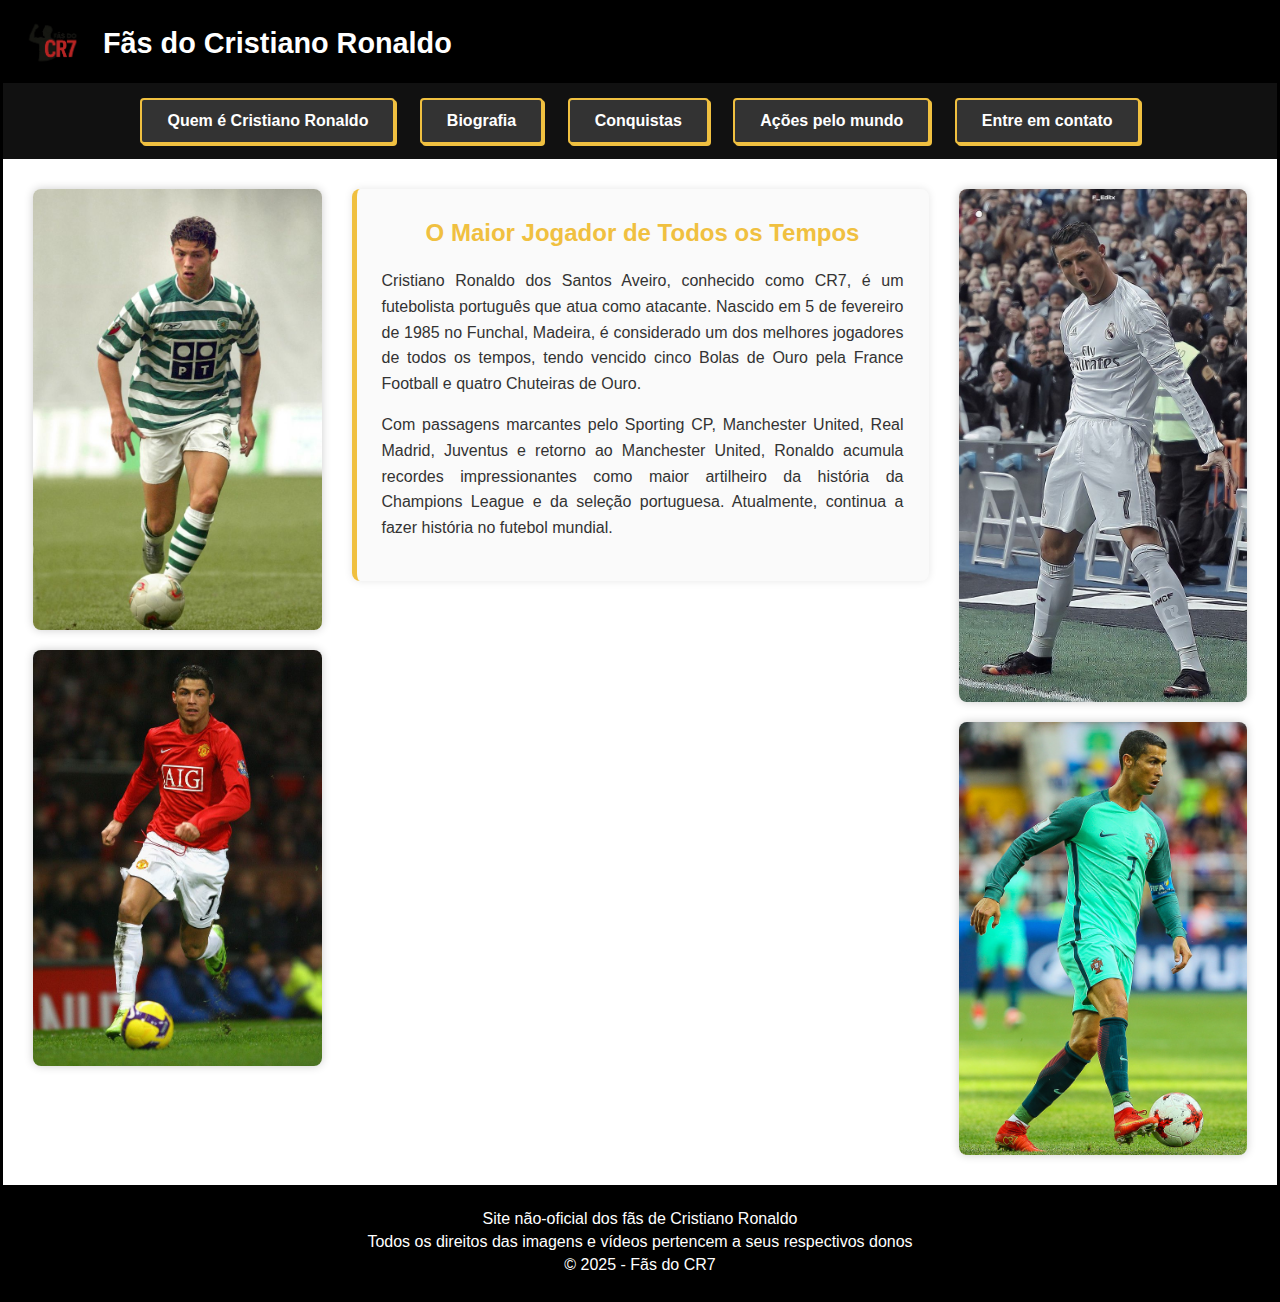
<file: index.html>
<!DOCTYPE html>
<html lang="pt-BR">
<head>
    <meta name="viewport" content="width=device-width, initial-scale=1.0">
    <meta charset="UTF-8">
    <meta name="viewport" content="width=device-width, initial-scale=1.0">
    <title>Fãs do CR7 - O Maior de Todos</title>
    <style>
        /* Estilos Gerais */
        body {
            font-family: 'Segoe UI', Tahoma, Geneva, Verdana, sans-serif;
            background-color: #f4f4f4;
            margin: 0;
            padding: 0;
            color: #333;
        }

        /* Container Principal */
        #corpo {
            max-width: 1400px;
            margin: 0 auto;
            background-color: #fff;
            border: 3px solid #000;
            box-shadow: 0 0 10px rgba(0,0,0,0.1);
        }

        /* Cabeçalho */
        #topo {
            display: flex;
            align-items: center;
            gap: 20px;
            padding: 10px 20px;
            background-color: #000;
        }

        #topo img {
            height: 60px;
            width: auto;
        }

        #topo h1 {
            color: #fff;
            margin: 0;
            font-size: 1.8em;
            text-shadow: 1px 1px 2px rgba(0,0,0,0.5);
        }

        /* Menu de Navegação */
        #menu {
            text-align: center;
            padding: 15px 0;
            background-color: #111;
        }

        #menu div {
            display: inline-block;
            margin: 0 10px;
            padding: 12px 25px;
            background: #333;
            color: #fff;
            border: 2px solid #f0c040;
            box-shadow: 2px 2px 0 #f0c040;
            cursor: pointer;
            transition: all 0.3s ease;
            font-weight: bold;
            border-radius: 4px;
        }

        #menu div:hover {
            transform: translateY(-3px);
            box-shadow: 4px 4px 0 #f0c040;
            background: #444;
        }

        /* Conteúdo Principal */
        #conteudo {
            display: flex;
            justify-content: space-between;
            padding: 30px;
            gap: 30px;
            background-color: #fff;
        }

        /* Colunas Laterais */
        #esquerda, #direita {
            width: 25%;
            display: flex;
            flex-direction: column;
            gap: 20px;
        }

        #esquerda img, #direita img {
            width: 100%;
            border-radius: 8px;
            box-shadow: 0 0 10px rgba(0,0,0,0.2);
            transition: transform 0.3s ease;
        }

        #esquerda img:hover, #direita img:hover {
            transform: scale(1.02);
        }

        /* Coluna Central */
        #centro {
            width: 50%;
            display: flex;
            flex-direction: column;
            gap: 20px;
        }

        .bio {
            background-color: #fafafa;
            padding: 25px;
            border-left: 5px solid #f0c040;
            text-align: justify;
            border-radius: 8px;
            box-shadow: 0 0 8px rgba(0,0,0,0.1);
            line-height: 1.6;
        }

        .bio h2 {
            text-align: center;
            color: #f0c040;
            margin-top: 0;
            margin-bottom: 15px;
            font-size: 1.5em;
        }

        .video-container {
            position: relative;
            padding-bottom: 56.25%;
            height: 0;
            overflow: hidden;
            width: 100%;
            border-radius: 8px;
            box-shadow: 0 0 15px rgba(0,0,0,0.2);
        }

        .video-container iframe {
            position: absolute;
            top: 0;
            left: 0;
            width: 100%;
            height: 100%;
            border: none;
        }

        /* Rodapé */
        #rodape {
            background-color: #000;
            color: #fff;
            text-align: center;
            padding: 20px;
            font-size: 1em;
        }

        #rodape p {
            margin: 5px 0;
        }

        /* Responsividade */
        @media (max-width: 1024px) {
            #conteudo {
                flex-direction: column;
                align-items: center;
            }
            
            #esquerda, #centro, #direita {
                width: 90%;
            }
            
            #menu div {
                padding: 10px 15px;
                margin: 5px;
                font-size: 0.9em;
            }
        }

        @media (max-width: 600px) {
            #topo {
                flex-direction: column;
                text-align: center;
                padding: 15px;
            }
            
            #topo h1 {
                font-size: 1.5em;
            }
            
            #menu div {
                display: block;
                width: 80%;
                margin: 10px auto;
            }
            
            .bio {
                padding: 15px;
            }
        }
    </style>
</head>
<body>
    <div id="corpo">
        <!-- Cabeçalho -->
        <div id="topo">
            <img src="imagens/logocr7.png" alt="Logo Fãs do CR7">
            <h1>Fãs do Cristiano Ronaldo</h1>
        </div>

        <!-- Menu de Navegação -->
        <div id="menu">
            <div onclick="location.href='index.html'">Quem é Cristiano Ronaldo</div>
            <div onclick="location.href='empresa.html'">Biografia</div>
            <div onclick="location.href='faleconosco.html'">Conquistas</div>
            <div onclick="location.href='serviços.html'">Ações pelo mundo</div>
            <div onclick="location.href='contatos.html'">Entre em contato</div>
        </div>

        <!-- Conteúdo Principal -->
        <div id="conteudo">
            <!-- Coluna Esquerda -->
            <div id="esquerda">
                <img src="imagens/cr7-jovem.jpg" alt="CR7 jovem no Sporting">
                <img src="imagens/cr7-manchester.jpg" alt="CR7 no Manchester United">
            </div>

            <!-- Coluna Central -->
            <div id="centro">
                <div class="bio">
                    <h2>O Maior Jogador de Todos os Tempos</h2>
                    <p>Cristiano Ronaldo dos Santos Aveiro, conhecido como CR7, é um futebolista português que atua como atacante. Nascido em 5 de fevereiro de 1985 no Funchal, Madeira, é considerado um dos melhores jogadores de todos os tempos, tendo vencido cinco Bolas de Ouro pela France Football e quatro Chuteiras de Ouro.</p>
                    <p>Com passagens marcantes pelo Sporting CP, Manchester United, Real Madrid, Juventus e retorno ao Manchester United, Ronaldo acumula recordes impressionantes como maior artilheiro da história da Champions League e da seleção portuguesa. Atualmente, continua a fazer história no futebol mundial.</p>
                </div>
                
                
            </div>

            <!-- Coluna Direita -->
            <div id="direita">
                <img src="imagens/cr7-real-madrid.jpg" alt="CR7 no Real Madrid">
                <img src="imagens/cr7-portugal.jpg" alt="CR7 pela seleção portuguesa">
            </div>
        </div>

        <!-- Rodapé -->
        <div id="rodape">
            <p>Site não-oficial dos fãs de Cristiano Ronaldo</p>
            <p>Todos os direitos das imagens e vídeos pertencem a seus respectivos donos</p>
            <p>&copy; 2025 - Fãs do CR7</p>
        </div>
    </div>
</body>
</html>
</file>
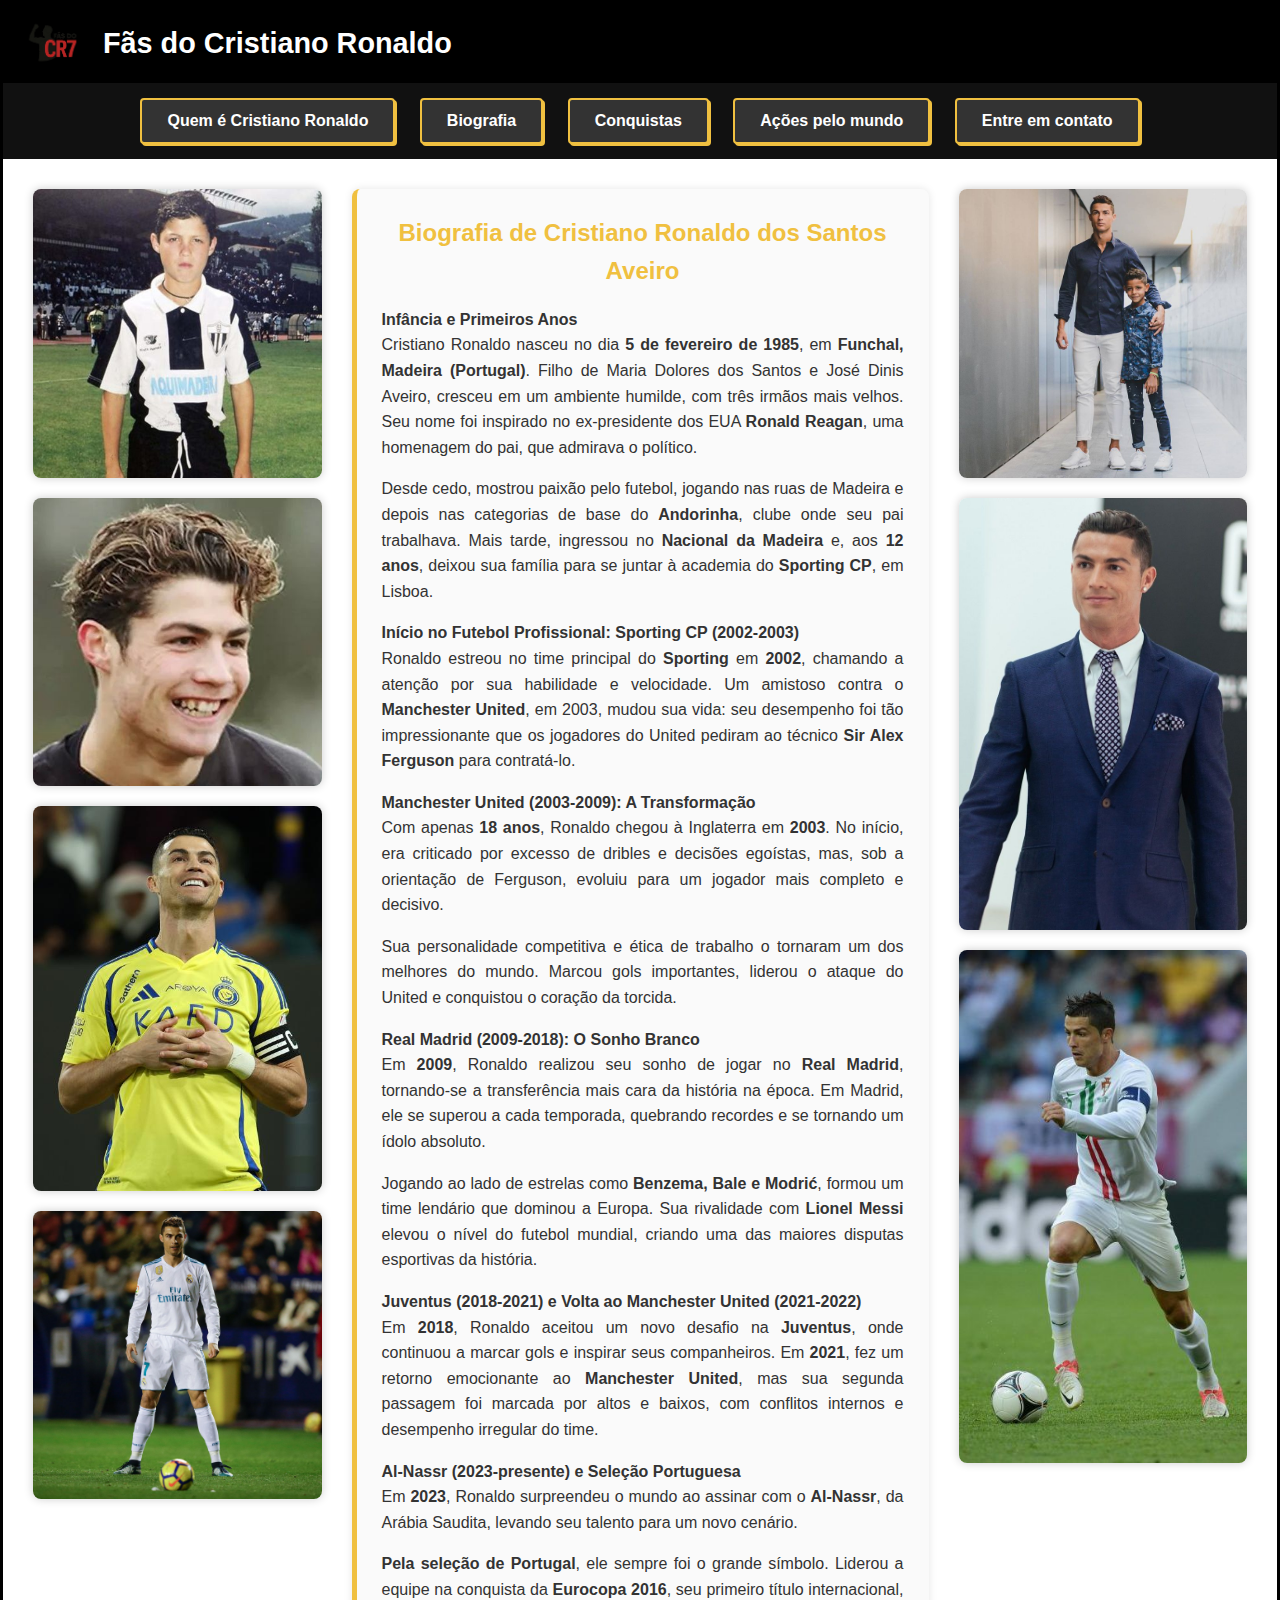
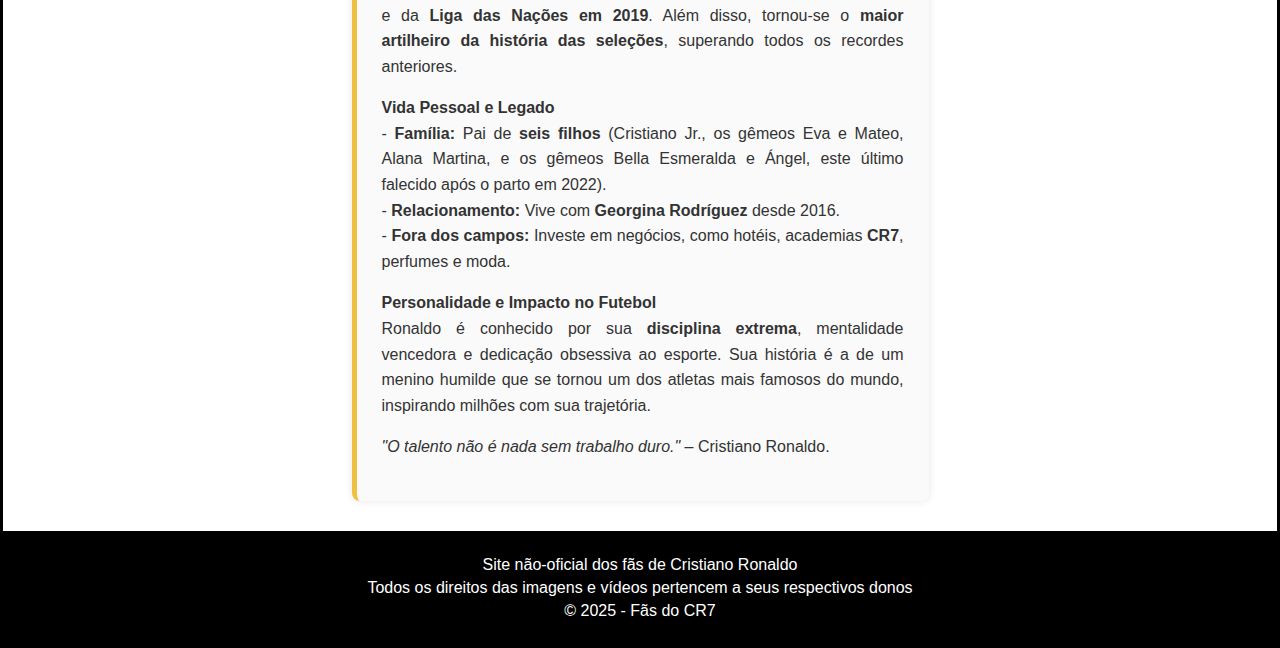
<file: empresa.html>
<!DOCTYPE html>
<html lang="pt-BR">
<head>
    <meta charset="UTF-8">
    <meta name="viewport" content="width=device-width, initial-scale=1.0">
    <title>Fãs do CR7 - O Maior de Todos</title>
    <style>
        /* Estilos Gerais */
        body {
            font-family: 'Segoe UI', Tahoma, Geneva, Verdana, sans-serif;
            background-color: #f4f4f4;
            margin: 0;
            padding: 0;
            color: #333;
        }

        /* Container Principal */
        #corpo {
            max-width: 1400px;
            margin: 0 auto;
            background-color: #fff;
            border: 3px solid #000;
            box-shadow: 0 0 10px rgba(0,0,0,0.1);
        }

        /* Cabeçalho */
        #topo {
            display: flex;
            align-items: center;
            gap: 20px;
            padding: 10px 20px;
            background-color: #000;
        }

        #topo img {
            height: 60px;
            width: auto;
        }

        #topo h1 {
            color: #fff;
            margin: 0;
            font-size: 1.8em;
            text-shadow: 1px 1px 2px rgba(0,0,0,0.5);
        }

        /* Menu de Navegação */
        #menu {
            text-align: center;
            padding: 15px 0;
            background-color: #111;
        }

        #menu div {
            display: inline-block;
            margin: 0 10px;
            padding: 12px 25px;
            background: #333;
            color: #fff;
            border: 2px solid #f0c040;
            box-shadow: 2px 2px 0 #f0c040;
            cursor: pointer;
            transition: all 0.3s ease;
            font-weight: bold;
            border-radius: 4px;
        }

        #menu div:hover {
            transform: translateY(-3px);
            box-shadow: 4px 4px 0 #f0c040;
            background: #444;
        }

        /* Conteúdo Principal */
        #conteudo {
            display: flex;
            justify-content: space-between;
            padding: 30px;
            gap: 30px;
            background-color: #fff;
        }

        /* Colunas Laterais */
        #esquerda, #direita {
            width: 25%;
            display: flex;
            flex-direction: column;
            gap: 20px;
        }

        #esquerda img, #direita img {
            width: 100%;
            border-radius: 8px;
            box-shadow: 0 0 10px rgba(0,0,0,0.2);
            transition: transform 0.3s ease;
        }

        #esquerda img:hover, #direita img:hover {
            transform: scale(1.02);
        }

        /* Coluna Central */
        #centro {
            width: 50%;
            display: flex;
            flex-direction: column;
            gap: 20px;
        }

        .bio {
            background-color: #fafafa;
            padding: 25px;
            border-left: 5px solid #f0c040;
            text-align: justify;
            border-radius: 8px;
            box-shadow: 0 0 8px rgba(0,0,0,0.1);
            line-height: 1.6;
        }

        .bio h2 {
            text-align: center;
            color: #f0c040;
            margin-top: 0;
            margin-bottom: 15px;
            font-size: 1.5em;
        }

        .video-container {
            position: relative;
            padding-bottom: 56.25%;
            height: 0;
            overflow: hidden;
            width: 100%;
            border-radius: 8px;
            box-shadow: 0 0 15px rgba(0,0,0,0.2);
        }

        .video-container iframe {
            position: absolute;
            top: 0;
            left: 0;
            width: 100%;
            height: 100%;
            border: none;
        }

        /* Rodapé */
        #rodape {
            background-color: #000;
            color: #fff;
            text-align: center;
            padding: 20px;
            font-size: 1em;
        }

        #rodape p {
            margin: 5px 0;
        }

        /* Responsividade */
        @media (max-width: 1024px) {
            #conteudo {
                flex-direction: column;
                align-items: center;
            }
            
            #esquerda, #centro, #direita {
                width: 90%;
            }
            
            #menu div {
                padding: 10px 15px;
                margin: 5px;
                font-size: 0.9em;
            }
        }

        @media (max-width: 600px) {
            #topo {
                flex-direction: column;
                text-align: center;
                padding: 15px;
            }
            
            #topo h1 {
                font-size: 1.5em;
            }
            
            #menu div {
                display: block;
                width: 80%;
                margin: 10px auto;
            }
            
            .bio {
                padding: 15px;
            }
        }
    </style>
</head>
<body>
    <div id="corpo">
        <!-- Cabeçalho -->
        <div id="topo">
            <img src="imagens/logocr7.png" alt="Logo Fãs do CR7">
            <h1>Fãs do Cristiano Ronaldo</h1>
        </div>

        <!-- Menu de Navegação -->
        <div id="menu">
            <div onclick="location.href='index.html'">Quem é Cristiano Ronaldo</div>
            <div onclick="location.href='empresa.html'">Biografia</div>
            <div onclick="location.href='faleconosco.html'">Conquistas</div>
            <div onclick="location.href='serviços.html'">Ações pelo mundo</div>
            <div onclick="location.href='contatos.html'">Entre em contato</div>
        </div>

        <!-- Conteúdo Principal -->
        <div id="conteudo">
            <!-- Coluna Esquerda -->
            <div id="esquerda">
                <img src="imagens/cr7-mirim.jpg" alt="CR7 jovem no Sporting">
                <img src="imagens/cr7-adolescente.jpg" alt="CR7 no Manchester United">
                <img src="imagens/gostoso5.jpg">
                <img src="imagens/fera1.jpg">
            </div>

            <!-- Coluna Central -->
            <div id="centro">
                <div class="bio">
                    <h2>Biografia de Cristiano Ronaldo dos Santos Aveiro</h2>
                    
                    <p><strong>Infância e Primeiros Anos</strong><br />
                    Cristiano Ronaldo nasceu no dia <strong>5 de fevereiro de 1985</strong>, em <strong>Funchal, Madeira (Portugal)</strong>. Filho de Maria Dolores dos Santos e José Dinis Aveiro, cresceu em um ambiente humilde, com três irmãos mais velhos. Seu nome foi inspirado no ex-presidente dos EUA <strong>Ronald Reagan</strong>, uma homenagem do pai, que admirava o político.</p>

                    <p>Desde cedo, mostrou paixão pelo futebol, jogando nas ruas de Madeira e depois nas categorias de base do <strong>Andorinha</strong>, clube onde seu pai trabalhava. Mais tarde, ingressou no <strong>Nacional da Madeira</strong> e, aos <strong>12 anos</strong>, deixou sua família para se juntar à academia do <strong>Sporting CP</strong>, em Lisboa.</p>

                    <p><strong>Início no Futebol Profissional: Sporting CP (2002-2003)</strong><br />
                    Ronaldo estreou no time principal do <strong>Sporting</strong> em <strong>2002</strong>, chamando a atenção por sua habilidade e velocidade. Um amistoso contra o <strong>Manchester United</strong>, em 2003, mudou sua vida: seu desempenho foi tão impressionante que os jogadores do United pediram ao técnico <strong>Sir Alex Ferguson</strong> para contratá-lo.</p>

                    <p><strong>Manchester United (2003-2009): A Transformação</strong><br />
                    Com apenas <strong>18 anos</strong>, Ronaldo chegou à Inglaterra em <strong>2003</strong>. No início, era criticado por excesso de dribles e decisões egoístas, mas, sob a orientação de Ferguson, evoluiu para um jogador mais completo e decisivo.</p>

                    <p>Sua personalidade competitiva e ética de trabalho o tornaram um dos melhores do mundo. Marcou gols importantes, liderou o ataque do United e conquistou o coração da torcida.</p>

                    <p><strong>Real Madrid (2009-2018): O Sonho Branco</strong><br />
                    Em <strong>2009</strong>, Ronaldo realizou seu sonho de jogar no <strong>Real Madrid</strong>, tornando-se a transferência mais cara da história na época. Em Madrid, ele se superou a cada temporada, quebrando recordes e se tornando um ídolo absoluto.</p>

                    <p>Jogando ao lado de estrelas como <strong>Benzema, Bale e Modrić</strong>, formou um time lendário que dominou a Europa. Sua rivalidade com <strong>Lionel Messi</strong> elevou o nível do futebol mundial, criando uma das maiores disputas esportivas da história.</p>

                    <p><strong>Juventus (2018-2021) e Volta ao Manchester United (2021-2022)</strong><br />
                    Em <strong>2018</strong>, Ronaldo aceitou um novo desafio na <strong>Juventus</strong>, onde continuou a marcar gols e inspirar seus companheiros. Em <strong>2021</strong>, fez um retorno emocionante ao <strong>Manchester United</strong>, mas sua segunda passagem foi marcada por altos e baixos, com conflitos internos e desempenho irregular do time.</p>

                    <p><strong>Al-Nassr (2023-presente) e Seleção Portuguesa</strong><br />
                    Em <strong>2023</strong>, Ronaldo surpreendeu o mundo ao assinar com o <strong>Al-Nassr</strong>, da Arábia Saudita, levando seu talento para um novo cenário.</p>

                    <p><strong>Pela seleção de Portugal</strong>, ele sempre foi o grande símbolo. Liderou a equipe na conquista da <strong>Eurocopa 2016</strong>, seu primeiro título internacional, e da <strong>Liga das Nações em 2019</strong>. Além disso, tornou-se o <strong>maior artilheiro da história das seleções</strong>, superando todos os recordes anteriores.</p>

                    <p><strong>Vida Pessoal e Legado</strong><br />
                    - <strong>Família:</strong> Pai de <strong>seis filhos</strong> (Cristiano Jr., os gêmeos Eva e Mateo, Alana Martina, e os gêmeos Bella Esmeralda e Ángel, este último falecido após o parto em 2022).<br />
                    - <strong>Relacionamento:</strong> Vive com <strong>Georgina Rodríguez</strong> desde 2016.<br />
                    - <strong>Fora dos campos:</strong> Investe em negócios, como hotéis, academias <strong>CR7</strong>, perfumes e moda.</p>

                    <p><strong>Personalidade e Impacto no Futebol</strong><br />
                    Ronaldo é conhecido por sua <strong>disciplina extrema</strong>, mentalidade vencedora e dedicação obsessiva ao esporte. Sua história é a de um menino humilde que se tornou um dos atletas mais famosos do mundo, inspirando milhões com sua trajetória.</p>

                    <p><em>"O talento não é nada sem trabalho duro."</em> – Cristiano Ronaldo.</p>
                </div>
                
              
            </div>

            <!-- Coluna Direita -->
            <div id="direita">
                <img src="imagens/cr7-e-gozo.jpg" alt="CR7 no Real Madrid">
                <img src="imagens/cr7-de-terno.jpg" alt="CR7 pela seleção portuguesa">
                <img src="imagens/fera2.jpg">
            </div>
        </div>

        <!-- Rodapé -->
        <div id="rodape">
            <p>Site não-oficial dos fãs de Cristiano Ronaldo</p>
            <p>Todos os direitos das imagens e vídeos pertencem a seus respectivos donos</p>
            <p>&copy; 2025 - Fãs do CR7</p>
        </div>
    </div>
</body>
</html>
</file>
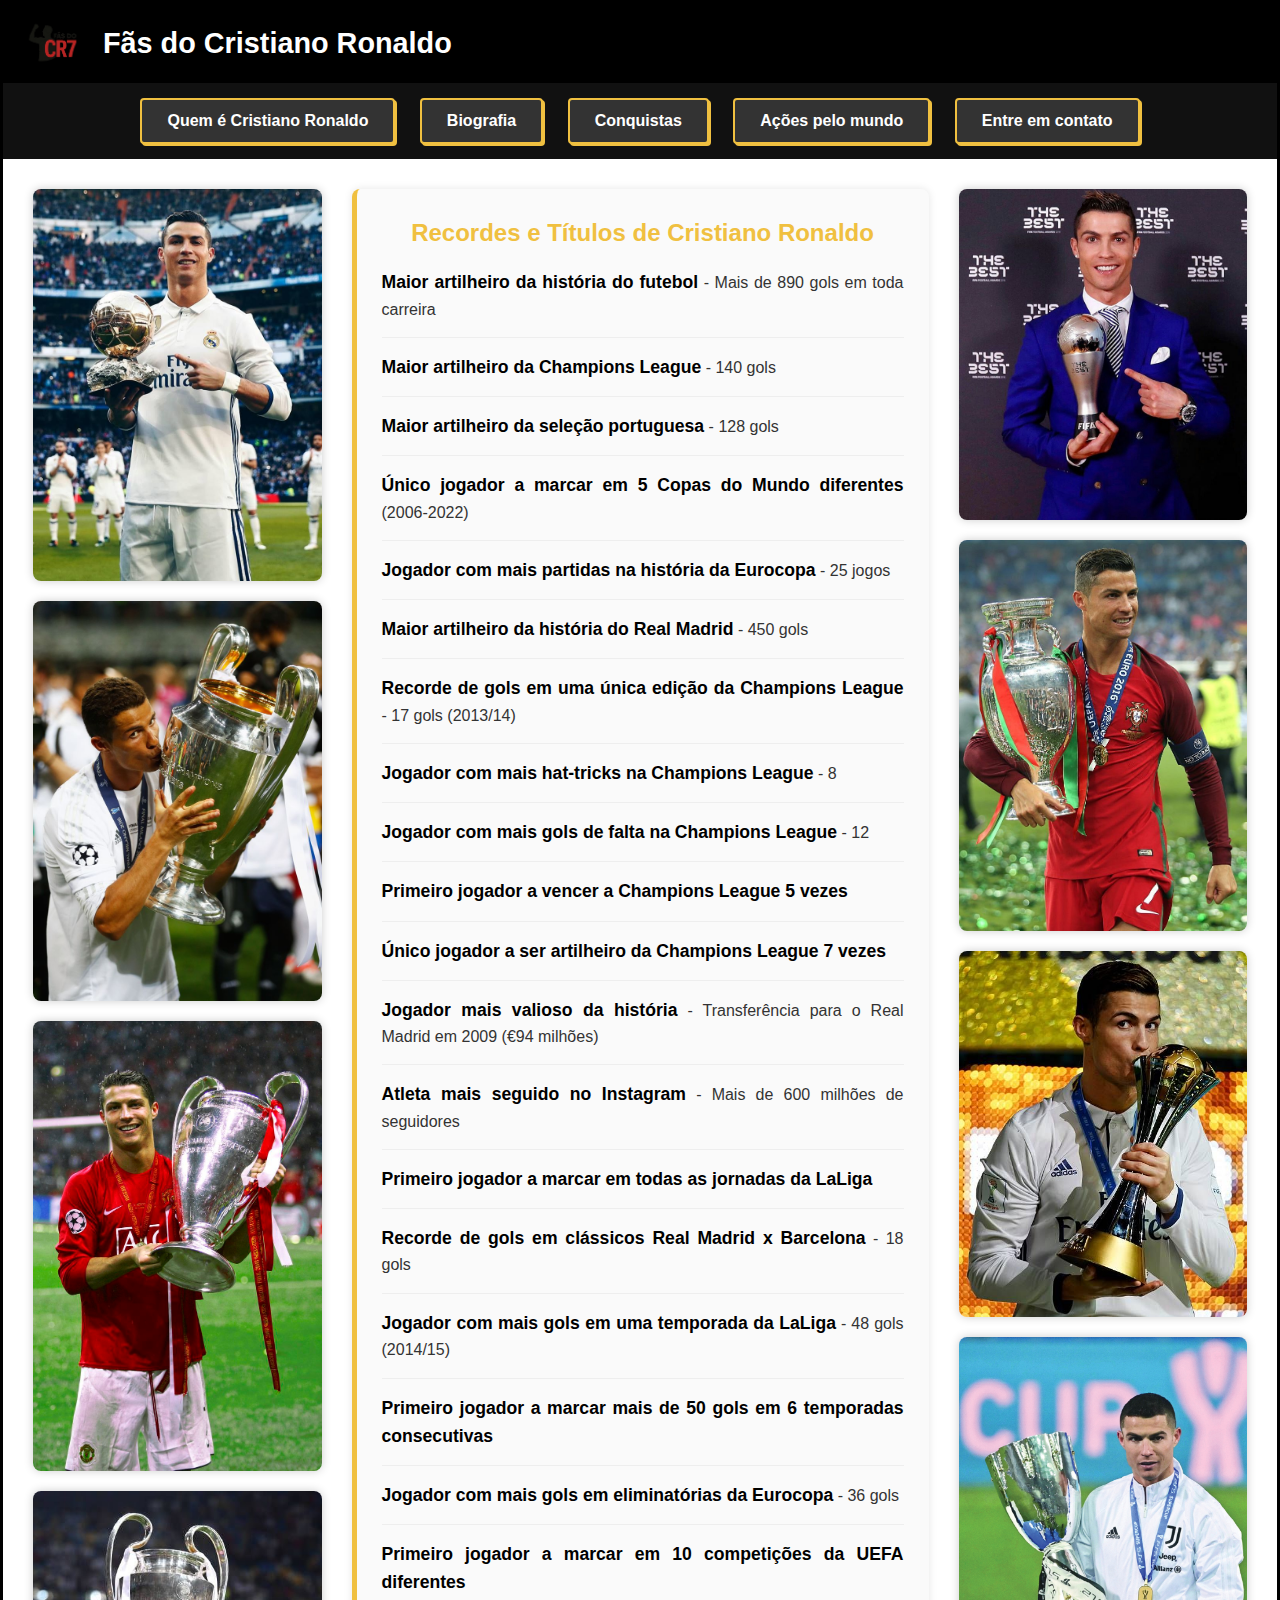
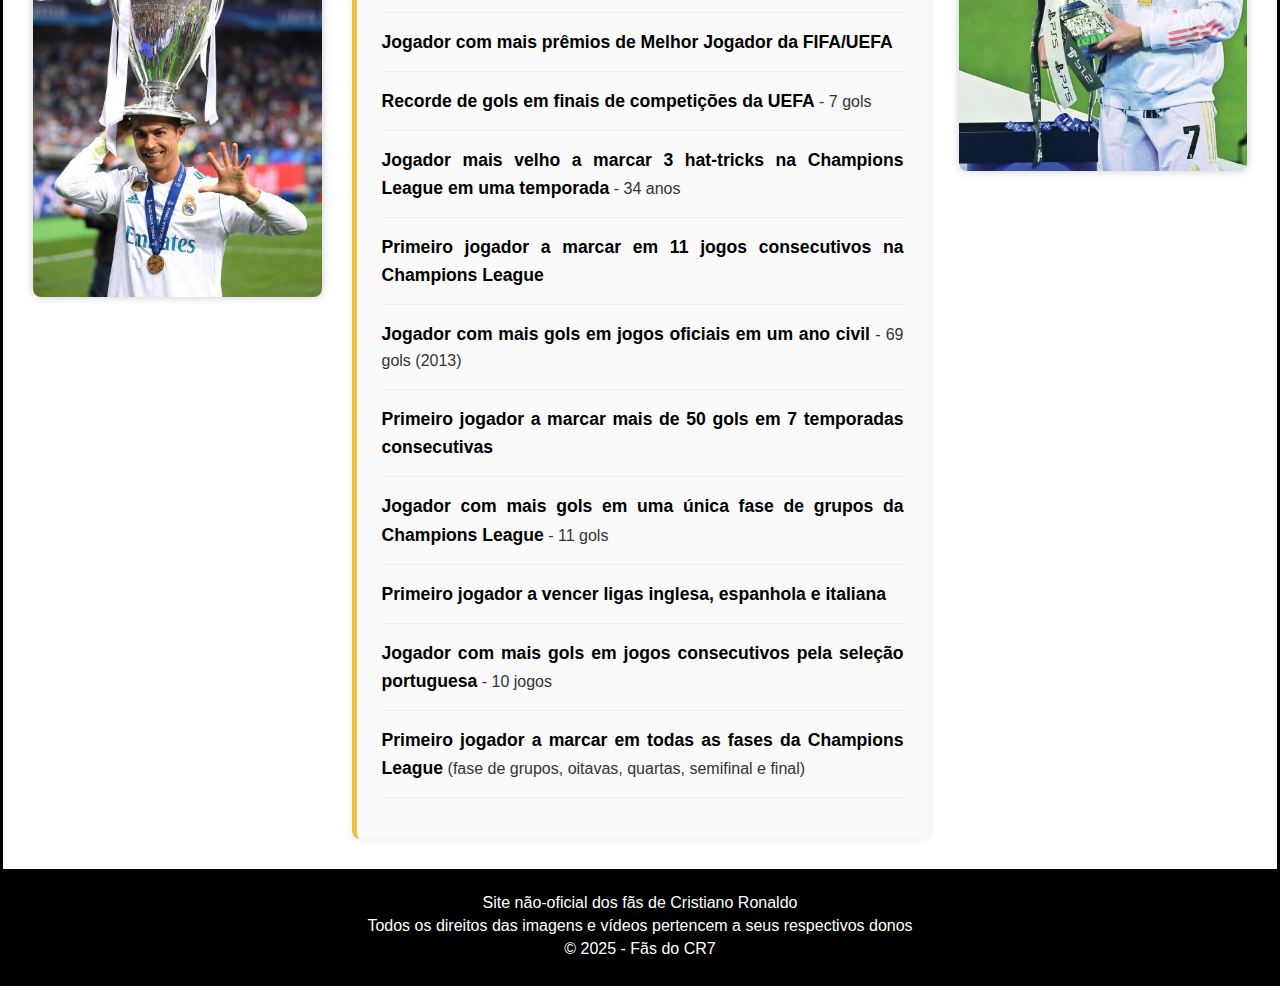
<file: faleconosco.html>
<!DOCTYPE html>
<html lang="pt-BR">
<head>
    <meta name="viewport" content="width=device-width, initial-scale=1.0">
    <meta charset="UTF-8">
    <meta name="viewport" content="width=device-width, initial-scale=1.0">
    <title>Fãs do CR7 - Recordes e Títulos</title>
    <style>
        /* Estilos Gerais */
        body {
            font-family: 'Segoe UI', Tahoma, Geneva, Verdana, sans-serif;
            background-color: #f4f4f4;
            margin: 0;
            padding: 0;
            color: #333;
        }

        /* Container Principal */
        #corpo {
            max-width: 1400px;
            margin: 0 auto;
            background-color: #fff;
            border: 3px solid #000;
            box-shadow: 0 0 10px rgba(0,0,0,0.1);
        }

        /* Cabeçalho */
        #topo {
            display: flex;
            align-items: center;
            gap: 20px;
            padding: 10px 20px;
            background-color: #000;
        }

        #topo img {
            height: 60px;
            width: auto;
        }

        #topo h1 {
            color: #fff;
            margin: 0;
            font-size: 1.8em;
            text-shadow: 1px 1px 2px rgba(0,0,0,0.5);
        }

        /* Menu de Navegação */
        #menu {
            text-align: center;
            padding: 15px 0;
            background-color: #111;
        }

        #menu div {
            display: inline-block;
            margin: 0 10px;
            padding: 12px 25px;
            background: #333;
            color: #fff;
            border: 2px solid #f0c040;
            box-shadow: 2px 2px 0 #f0c040;
            cursor: pointer;
            transition: all 0.3s ease;
            font-weight: bold;
            border-radius: 4px;
        }

        #menu div:hover {
            transform: translateY(-3px);
            box-shadow: 4px 4px 0 #f0c040;
            background: #444;
        }

        /* Conteúdo Principal */
        #conteudo {
            display: flex;
            justify-content: space-between;
            padding: 30px;
            gap: 30px;
            background-color: #fff;
        }

        /* Colunas Laterais */
        #esquerda, #direita {
            width: 25%;
            display: flex;
            flex-direction: column;
            gap: 20px;
        }

        #esquerda img, #direita img {
            width: 100%;
            border-radius: 8px;
            box-shadow: 0 0 10px rgba(0,0,0,0.2);
            transition: transform 0.3s ease;
        }

        #esquerda img:hover, #direita img:hover {
            transform: scale(1.02);
        }

        /* Coluna Central */
        #centro {
            width: 50%;
            display: flex;
            flex-direction: column;
            gap: 20px;
        }

        .bio {
            background-color: #fafafa;
            padding: 25px;
            border-left: 5px solid #f0c040;
            text-align: justify;
            border-radius: 8px;
            box-shadow: 0 0 8px rgba(0,0,0,0.1);
            line-height: 1.6;
        }

        .bio h2 {
            text-align: center;
            color: #f0c040;
            margin-top: 0;
            margin-bottom: 15px;
            font-size: 1.5em;
        }

        .recordes-list {
            list-style-type: none;
            padding: 0;
        }

        .recordes-list li {
            margin-bottom: 15px;
            padding-bottom: 15px;
            border-bottom: 1px solid #eee;
        }

        .recordes-list strong {
            color: #000;
            font-size: 1.1em;
        }

        .video-container {
            position: relative;
            padding-bottom: 56.25%;
            height: 0;
            overflow: hidden;
            width: 100%;
            border-radius: 8px;
            box-shadow: 0 0 15px rgba(0,0,0,0.2);
        }

        .video-container iframe {
            position: absolute;
            top: 0;
            left: 0;
            width: 100%;
            height: 100%;
            border: none;
        }

        /* Rodapé */
        #rodape {
            background-color: #000;
            color: #fff;
            text-align: center;
            padding: 20px;
            font-size: 1em;
        }

        #rodape p {
            margin: 5px 0;
        }

        /* Responsividade */
        @media (max-width: 1024px) {
            #conteudo {
                flex-direction: column;
                align-items: center;
            }
            
            #esquerda, #centro, #direita {
                width: 90%;
            }
            
            #menu div {
                padding: 10px 15px;
                margin: 5px;
                font-size: 0.9em;
            }
        }

        @media (max-width: 600px) {
            #topo {
                flex-direction: column;
                text-align: center;
                padding: 15px;
            }
            
            #topo h1 {
                font-size: 1.5em;
            }
            
            #menu div {
                display: block;
                width: 80%;
                margin: 10px auto;
            }
            
            .bio {
                padding: 15px;
            }
        }
    </style>
</head>
<body>
    <div id="corpo">
        <!-- Cabeçalho -->
        <div id="topo">
            <img src="imagens/logocr7.png" alt="Logo Fãs do CR7">
            <h1>Fãs do Cristiano Ronaldo</h1>
        </div>

        <!-- Menu de Navegação -->
        <div id="menu">
            <div onclick="location.href='index.html'">Quem é Cristiano Ronaldo</div>
            <div onclick="location.href='empresa.html'">Biografia</div>
            <div onclick="location.href='faleconosco.html'">Conquistas</div>
            <div onclick="location.href='serviços.html'">Ações pelo mundo</div>
            <div onclick="location.href='contatos.html'">Entre em contato</div>
        </div>

        <!-- Conteúdo Principal -->
        <div id="conteudo">
            <!-- Coluna Esquerda -->
            <div id="esquerda">
                <img src="imagens/boladiouro.jpg" alt="CR7 jovem no Sporting">
                <img src="imagens/champions.jpg" alt="CR7 no Manchester United">
                <img src="imagens/fera3.jpg">
                <img src="imagens/fera4.jpg">
            </div>

            <!-- Coluna Central -->
            <div id="centro">
                <div class="bio">
                    <h2>Recordes e Títulos de Cristiano Ronaldo</h2>
                    
                    <ul class="recordes-list">
                        <li><strong>Maior artilheiro da história do futebol</strong> - Mais de 890 gols em toda carreira</li>
                        <li><strong>Maior artilheiro da Champions League</strong> - 140 gols</li>
                        <li><strong>Maior artilheiro da seleção portuguesa</strong> - 128 gols</li>
                        <li><strong>Único jogador a marcar em 5 Copas do Mundo diferentes</strong> (2006-2022)</li>
                        <li><strong>Jogador com mais partidas na história da Eurocopa</strong> - 25 jogos</li>
                        <li><strong>Maior artilheiro da história do Real Madrid</strong> - 450 gols</li>
                        <li><strong>Recorde de gols em uma única edição da Champions League</strong> - 17 gols (2013/14)</li>
                        <li><strong>Jogador com mais hat-tricks na Champions League</strong> - 8</li>
                        <li><strong>Jogador com mais gols de falta na Champions League</strong> - 12</li>
                        <li><strong>Primeiro jogador a vencer a Champions League 5 vezes</strong></li>
                        <li><strong>Único jogador a ser artilheiro da Champions League 7 vezes</strong></li>
                        <li><strong>Jogador mais valioso da história</strong> - Transferência para o Real Madrid em 2009 (€94 milhões)</li>
                        <li><strong>Atleta mais seguido no Instagram</strong> - Mais de 600 milhões de seguidores</li>
                        <li><strong>Primeiro jogador a marcar em todas as jornadas da LaLiga</strong></li>
                        <li><strong>Recorde de gols em clássicos Real Madrid x Barcelona</strong> - 18 gols</li>
                        <li><strong>Jogador com mais gols em uma temporada da LaLiga</strong> - 48 gols (2014/15)</li>
                        <li><strong>Primeiro jogador a marcar mais de 50 gols em 6 temporadas consecutivas</strong></li>
                        <li><strong>Jogador com mais gols em eliminatórias da Eurocopa</strong> - 36 gols</li>
                        <li><strong>Primeiro jogador a marcar em 10 competições da UEFA diferentes</strong></li>
                        <li><strong>Jogador com mais prêmios de Melhor Jogador da FIFA/UEFA</strong></li>
                        <li><strong>Recorde de gols em finais de competições da UEFA</strong> - 7 gols</li>
                        <li><strong>Jogador mais velho a marcar 3 hat-tricks na Champions League em uma temporada</strong> - 34 anos</li>
                        <li><strong>Primeiro jogador a marcar em 11 jogos consecutivos na Champions League</strong></li>
                        <li><strong>Jogador com mais gols em jogos oficiais em um ano civil</strong> - 69 gols (2013)</li>
                        <li><strong>Primeiro jogador a marcar mais de 50 gols em 7 temporadas consecutivas</strong></li>
                        <li><strong>Jogador com mais gols em uma única fase de grupos da Champions League</strong> - 11 gols</li>
                        <li><strong>Primeiro jogador a vencer ligas inglesa, espanhola e italiana</strong></li>
                        <li><strong>Jogador com mais gols em jogos consecutivos pela seleção portuguesa</strong> - 10 jogos</li>
                        <li><strong>Primeiro jogador a marcar em todas as fases da Champions League</strong> (fase de grupos, oitavas, quartas, semifinal e final)</li>
                    </ul>
                </div>
                
                
            </div>

            <!-- Coluna Direita -->
            <div id="direita">
                <img src="imagens/thebest.jpg">
                <img src="imagens/euro.jpg">
                <img src="imagens/fera7.jpg">
                <img src="imagens/fera6.jpg">
            </div>
        </div>

        <!-- Rodapé -->
        <div id="rodape">
            <p>Site não-oficial dos fãs de Cristiano Ronaldo</p>
            <p>Todos os direitos das imagens e vídeos pertencem a seus respectivos donos</p>
            <p>&copy; 2025 - Fãs do CR7</p>
        </div>
    </div>
</body>
</html>
</file>
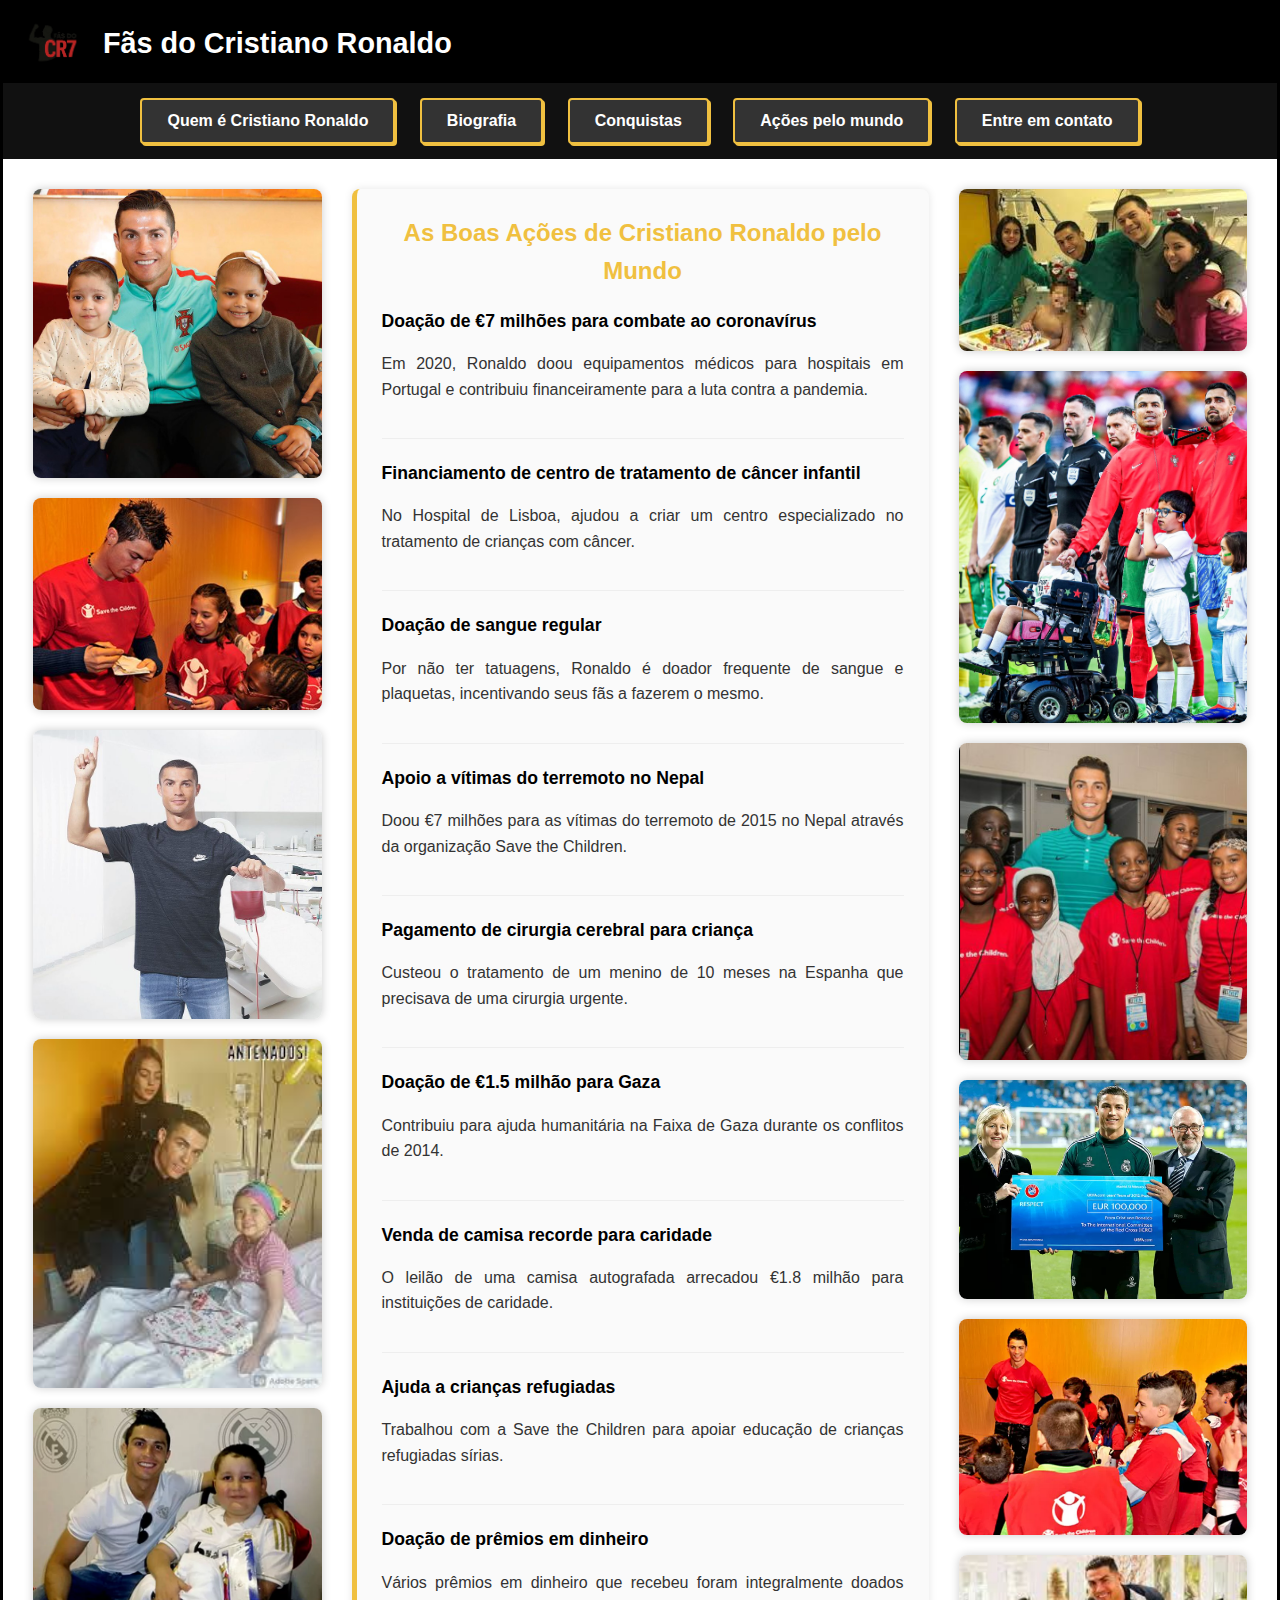
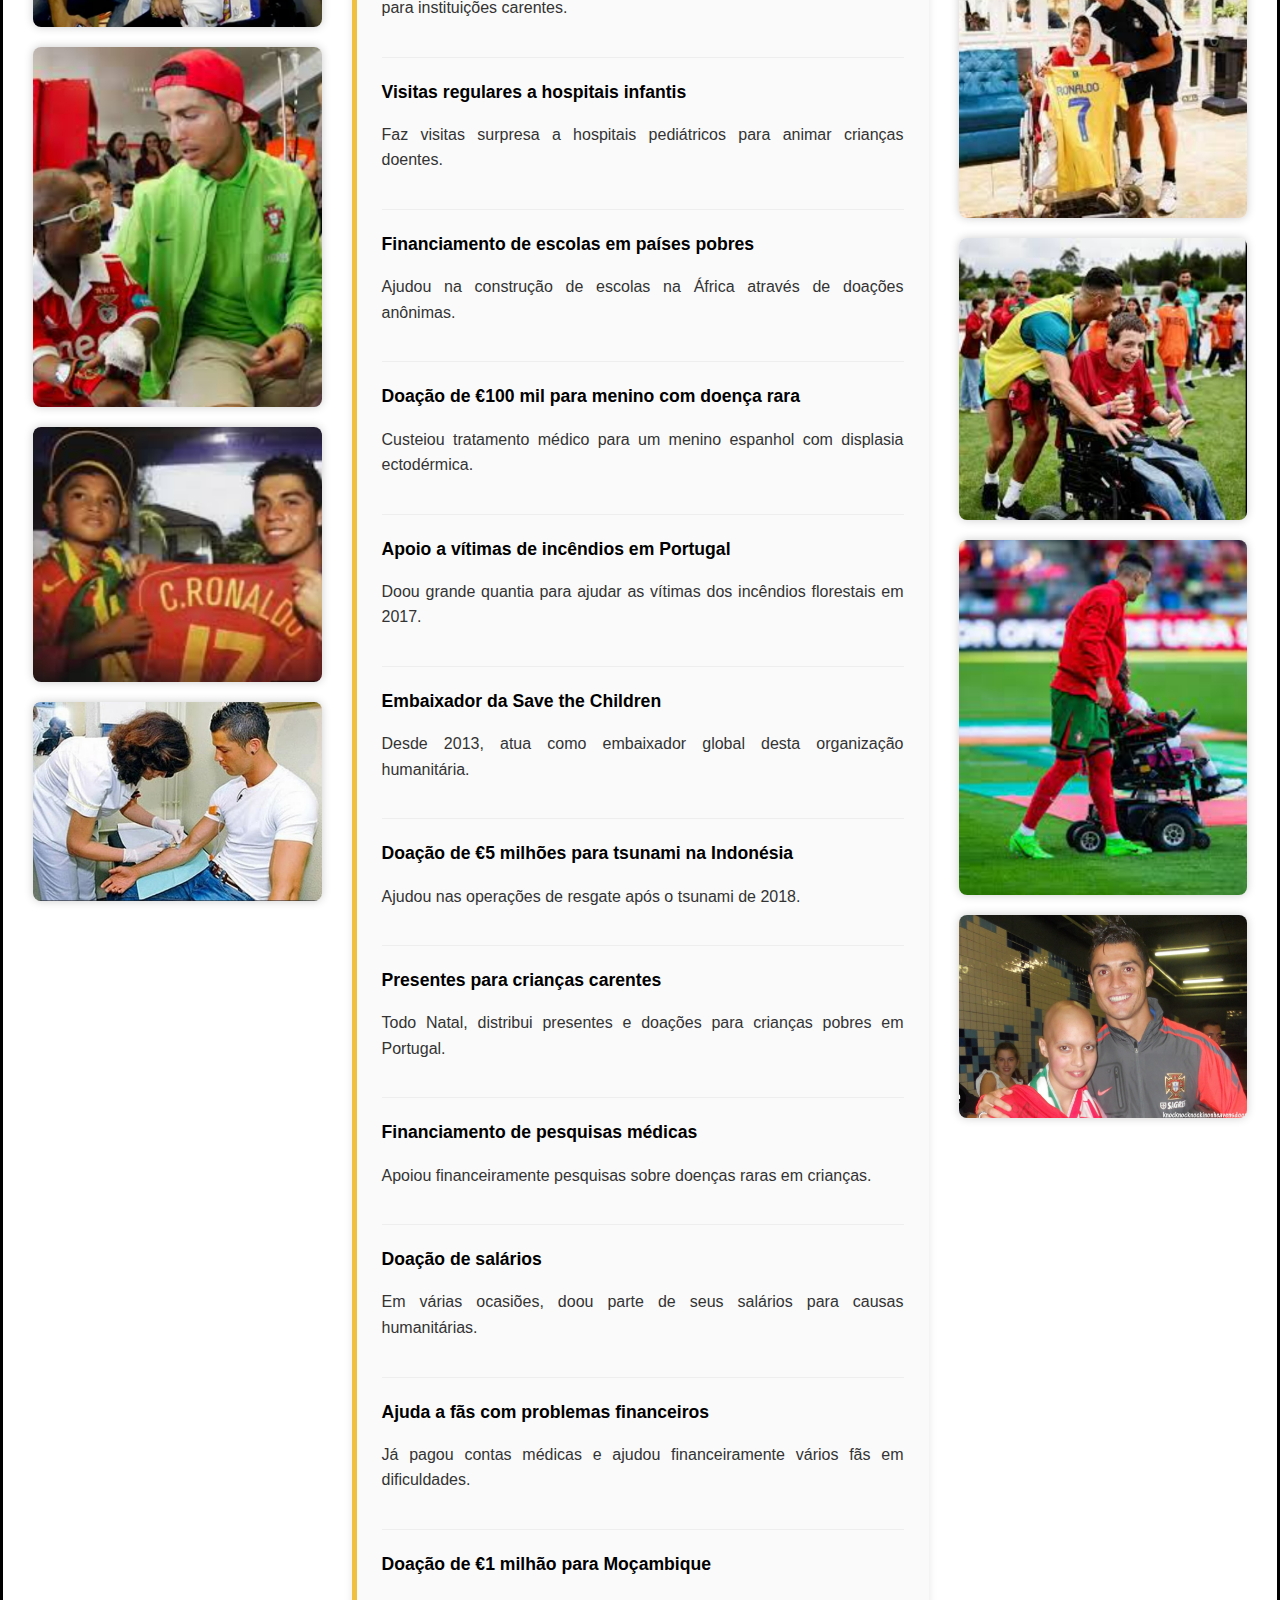
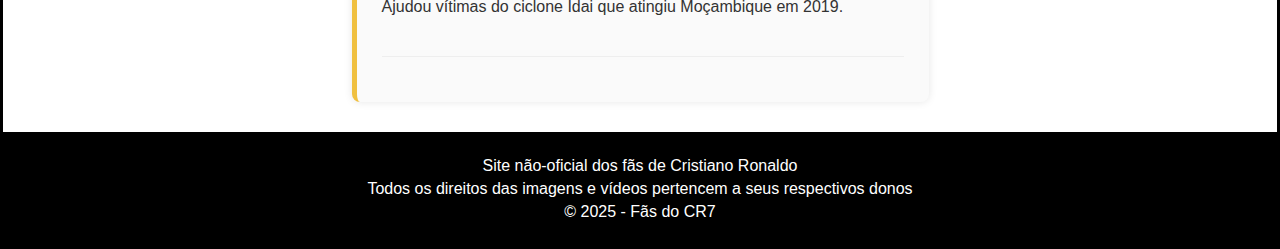
<file: serviços.html>
<!DOCTYPE html>
<html lang="pt-BR">
<head>
    <meta name="viewport" content="width=device-width, initial-scale=1.0">
    <meta charset="UTF-8">
    <meta name="viewport" content="width=device-width, initial-scale=1.0">
    <title>Fãs do CR7 - Trabalho Humanitário</title>
    <style>
        /* Estilos Gerais */
        body {
            font-family: 'Segoe UI', Tahoma, Geneva, Verdana, sans-serif;
            background-color: #f4f4f4;
            margin: 0;
            padding: 0;
            color: #333;
        }

        /* Container Principal */
        #corpo {
            max-width: 1400px;
            margin: 0 auto;
            background-color: #fff;
            border: 3px solid #000;
            box-shadow: 0 0 10px rgba(0,0,0,0.1);
        }

        /* Cabeçalho */
        #topo {
            display: flex;
            align-items: center;
            gap: 20px;
            padding: 10px 20px;
            background-color: #000;
        }

        #topo img {
            height: 60px;
            width: auto;
        }

        #topo h1 {
            color: #fff;
            margin: 0;
            font-size: 1.8em;
            text-shadow: 1px 1px 2px rgba(0,0,0,0.5);
        }

        /* Menu de Navegação */
        #menu {
            text-align: center;
            padding: 15px 0;
            background-color: #111;
        }

        #menu div {
            display: inline-block;
            margin: 0 10px;
            padding: 12px 25px;
            background: #333;
            color: #fff;
            border: 2px solid #f0c040;
            box-shadow: 2px 2px 0 #f0c040;
            cursor: pointer;
            transition: all 0.3s ease;
            font-weight: bold;
            border-radius: 4px;
        }

        #menu div:hover {
            transform: translateY(-3px);
            box-shadow: 4px 4px 0 #f0c040;
            background: #444;
        }

        /* Conteúdo Principal */
        #conteudo {
            display: flex;
            justify-content: space-between;
            padding: 30px;
            gap: 30px;
            background-color: #fff;
        }

        /* Colunas Laterais */
        #esquerda, #direita {
            width: 25%;
            display: flex;
            flex-direction: column;
            gap: 20px;
        }

        #esquerda img, #direita img {
            width: 100%;
            border-radius: 8px;
            box-shadow: 0 0 10px rgba(0,0,0,0.2);
            transition: transform 0.3s ease;
        }

        #esquerda img:hover, #direita img:hover {
            transform: scale(1.02);
        }

        /* Coluna Central */
        #centro {
            width: 50%;
            display: flex;
            flex-direction: column;
            gap: 20px;
        }

        .bio {
            background-color: #fafafa;
            padding: 25px;
            border-left: 5px solid #f0c040;
            text-align: justify;
            border-radius: 8px;
            box-shadow: 0 0 8px rgba(0,0,0,0.1);
            line-height: 1.6;
        }

        .bio h2 {
            text-align: center;
            color: #f0c040;
            margin-top: 0;
            margin-bottom: 15px;
            font-size: 1.5em;
        }

        .acoes-list {
            list-style-type: none;
            padding: 0;
        }

        .acoes-list li {
            margin-bottom: 20px;
            padding-bottom: 20px;
            border-bottom: 1px solid #eee;
        }

        .acoes-list strong {
            color: #000;
            font-size: 1.1em;
            display: block;
            margin-bottom: 8px;
        }

        .video-container {
            position: relative;
            padding-bottom: 56.25%;
            height: 0;
            overflow: hidden;
            width: 100%;
            border-radius: 8px;
            box-shadow: 0 0 15px rgba(0,0,0,0.2);
        }

        .video-container iframe {
            position: absolute;
            top: 0;
            left: 0;
            width: 100%;
            height: 100%;
            border: none;
        }

        /* Rodapé */
        #rodape {
            background-color: #000;
            color: #fff;
            text-align: center;
            padding: 20px;
            font-size: 1em;
        }

        #rodape p {
            margin: 5px 0;
        }

        /* Responsividade */
        @media (max-width: 1024px) {
            #conteudo {
                flex-direction: column;
                align-items: center;
            }
            
            #esquerda, #centro, #direita {
                width: 90%;
            }
            
            #menu div {
                padding: 10px 15px;
                margin: 5px;
                font-size: 0.9em;
            }
        }

        @media (max-width: 600px) {
            #topo {
                flex-direction: column;
                text-align: center;
                padding: 15px;
            }
            
            #topo h1 {
                font-size: 1.5em;
            }
            
            #menu div {
                display: block;
                width: 80%;
                margin: 10px auto;
            }
            
            .bio {
                padding: 15px;
            }
        }
    </style>
</head>
<body>
    <div id="corpo">
        <!-- Cabeçalho -->
        <div id="topo">
            <img src="imagens/logocr7.png" alt="Logo Fãs do CR7">
            <h1>Fãs do Cristiano Ronaldo</h1>
        </div>

        <!-- Menu de Navegação -->
        <div id="menu">
            <div onclick="location.href='index.html'">Quem é Cristiano Ronaldo</div>
            <div onclick="location.href='empresa.html'">Biografia</div>
            <div onclick="location.href='faleconosco.html'">Conquistas</div>
            <div onclick="location.href='serviços.html'">Ações pelo mundo</div>
            <div onclick="location.href='contatos.html'">Entre em contato</div>
        </div>

        <!-- Conteúdo Principal -->
        <div id="conteudo">
            <!-- Coluna Esquerda -->
            <div id="esquerda">
                <img src="imagens/eleéfoda.jpg" alt="CR7 fazendo doação">
                <img src="imagens/caridade.jpg" alt="CR7 visitando hospital">
                <img src="imagens/trabalho8.jpg" alt="CR7 em evento beneficente">
                <img src="imagens/trabalho9.jpeg" alt="CR7 em evento beneficente">
                <img src="imagens/trabalho10.webp" alt="CR7 em evento beneficente">
                <img src="imagens/trabalho23.png" alt="CR7 em evento beneficente">
                <img src="imagens/trabalho24.png" alt="CR7 em evento beneficente">
                <img src="imagens/trabalho25.png" alt="CR7 em evento beneficente">
            </div>

            <!-- Coluna Central -->
            <div id="centro">
                <div class="bio">
                    <h2>As Boas Ações de Cristiano Ronaldo pelo Mundo</h2>
                    
                    <ul class="acoes-list">
                        <li>
                            <strong>Doação de €7 milhões para combate ao coronavírus</strong>
                            <p>Em 2020, Ronaldo doou equipamentos médicos para hospitais em Portugal e contribuiu financeiramente para a luta contra a pandemia.</p>
                        </li>
                        <li>
                            <strong>Financiamento de centro de tratamento de câncer infantil</strong>
                            <p>No Hospital de Lisboa, ajudou a criar um centro especializado no tratamento de crianças com câncer.</p>
                        </li>
                        <li>
                            <strong>Doação de sangue regular</strong>
                            <p>Por não ter tatuagens, Ronaldo é doador frequente de sangue e plaquetas, incentivando seus fãs a fazerem o mesmo.</p>
                        </li>
                        <li>
                            <strong>Apoio a vítimas do terremoto no Nepal</strong>
                            <p>Doou €7 milhões para as vítimas do terremoto de 2015 no Nepal através da organização Save the Children.</p>
                        </li>
                        <li>
                            <strong>Pagamento de cirurgia cerebral para criança</strong>
                            <p>Custeou o tratamento de um menino de 10 meses na Espanha que precisava de uma cirurgia urgente.</p>
                        </li>
                        <li>
                            <strong>Doação de €1.5 milhão para Gaza</strong>
                            <p>Contribuiu para ajuda humanitária na Faixa de Gaza durante os conflitos de 2014.</p>
                        </li>
                        <li>
                            <strong>Venda de camisa recorde para caridade</strong>
                            <p>O leilão de uma camisa autografada arrecadou €1.8 milhão para instituições de caridade.</p>
                        </li>
                        <li>
                            <strong>Ajuda a crianças refugiadas</strong>
                            <p>Trabalhou com a Save the Children para apoiar educação de crianças refugiadas sírias.</p>
                        </li>
                        <li>
                            <strong>Doação de prêmios em dinheiro</strong>
                            <p>Vários prêmios em dinheiro que recebeu foram integralmente doados para instituições carentes.</p>
                        </li>
                        <li>
                            <strong>Visitas regulares a hospitais infantis</strong>
                            <p>Faz visitas surpresa a hospitais pediátricos para animar crianças doentes.</p>
                        </li>
                        <li>
                            <strong>Financiamento de escolas em países pobres</strong>
                            <p>Ajudou na construção de escolas na África através de doações anônimas.</p>
                        </li>
                        <li>
                            <strong>Doação de €100 mil para menino com doença rara</strong>
                            <p>Custeiou tratamento médico para um menino espanhol com displasia ectodérmica.</p>
                        </li>
                        <li>
                            <strong>Apoio a vítimas de incêndios em Portugal</strong>
                            <p>Doou grande quantia para ajudar as vítimas dos incêndios florestais em 2017.</p>
                        </li>
                        <li>
                            <strong>Embaixador da Save the Children</strong>
                            <p>Desde 2013, atua como embaixador global desta organização humanitária.</p>
                        </li>
                        <li>
                            <strong>Doação de €5 milhões para tsunami na Indonésia</strong>
                            <p>Ajudou nas operações de resgate após o tsunami de 2018.</p>
                        </li>
                        <li>
                            <strong>Presentes para crianças carentes</strong>
                            <p>Todo Natal, distribui presentes e doações para crianças pobres em Portugal.</p>
                        </li>
                        <li>
                            <strong>Financiamento de pesquisas médicas</strong>
                            <p>Apoiou financeiramente pesquisas sobre doenças raras em crianças.</p>
                        </li>
                        <li>
                            <strong>Doação de salários</strong>
                            <p>Em várias ocasiões, doou parte de seus salários para causas humanitárias.</p>
                        </li>
                        <li>
                            <strong>Ajuda a fãs com problemas financeiros</strong>
                            <p>Já pagou contas médicas e ajudou financeiramente vários fãs em dificuldades.</p>
                        </li>
                        <li>
                            <strong>Doação de €1 milhão para Moçambique</strong>
                            <p>Ajudou vítimas do ciclone Idai que atingiu Moçambique em 2019.</p>
                        </li>
                    </ul>
                </div>
            </div>

            <!-- Coluna Direita -->
            <div id="direita">
                <img src="imagens/cirurgia.jpg" alt="CR7 com crianças">
                <img src="imagens/cadeira.jpg" alt="CR7 em evento beneficente">
                <img src="imagens/trabalho7.png" alt="CR7 em evento beneficente">
                <img src="imagens/trabalho11.png" alt="CR7 em evento beneficente">
                <img src="imagens/trabalho12.png" alt="CR7 em evento beneficente">
                <img src="imagens/trabalho14.png" alt="CR7 em evento beneficente">
                <img src="imagens/trabalho20.png" alt="CR7 em evento beneficente">
                <img src="imagens/trabalho21.png" alt="CR7 em evento beneficente">
                <img src="imagens/trabalho22.png" alt="CR7 em evento beneficente">
                
            </div>
        </div>

        <!-- Rodapé -->
        <div id="rodape">
            <p>Site não-oficial dos fãs de Cristiano Ronaldo</p>
            <p>Todos os direitos das imagens e vídeos pertencem a seus respectivos donos</p>
            <p>&copy; 2025 - Fãs do CR7</p>
        </div>
    </div>

    <script>
        // Função para ajustar o layout dinamicamente
        function ajustarLayout() {
            const larguraTela = window.innerWidth;
            const menu = document.getElementById('menu');
            const topo = document.getElementById('topo');
            const conteudo = document.getElementById('conteudo');
            
            // Ajustes para telas pequenas
            if (larguraTela <= 600) {
                // Reduzir tamanho do logo no topo
                const logo = topo.querySelector('img');
                if (logo) logo.style.height = '40px';
                
                // Ajustar espaçamento do menu
                menu.style.padding = '10px 0';
                
                // Ajustar padding do conteúdo
                conteudo.style.padding = '15px';
                
                // Esconder colunas laterais se a tela for muito pequena
                if (larguraTela <= 400) {
                    document.getElementById('esquerda').style.display = 'none';
                    document.getElementById('direita').style.display = 'none';
                    document.getElementById('centro').style.width = '100%';
                } else {
                    document.getElementById('esquerda').style.display = 'flex';
                    document.getElementById('direita').style.display = 'flex';
                    document.getElementById('centro').style.width = '90%';
                }
            } else {
                // Restaurar valores padrão para telas maiores
                const logo = topo.querySelector('img');
                if (logo) logo.style.height = '60px';
                
                menu.style.padding = '15px 0';
                conteudo.style.padding = '30px';
                
                document.getElementById('esquerda').style.display = 'flex';
                document.getElementById('direita').style.display = 'flex';
                document.getElementById('centro').style.width = '50%';
            }
            
            // Ajuste especial para tablets em modo retrato
            if (larguraTela > 600 && larguraTela <= 768) {
                document.getElementById('centro').style.width = '70%';
                document.getElementById('esquerda').style.width = '15%';
                document.getElementById('direita').style.width = '15%';
            }
        }

        // Executar a função quando a página carregar e quando a janela for redimensionada
        window.addEventListener('load', ajustarLayout);
        window.addEventListener('resize', ajustarLayout);
    </script>
</body>
</html>
</file>
